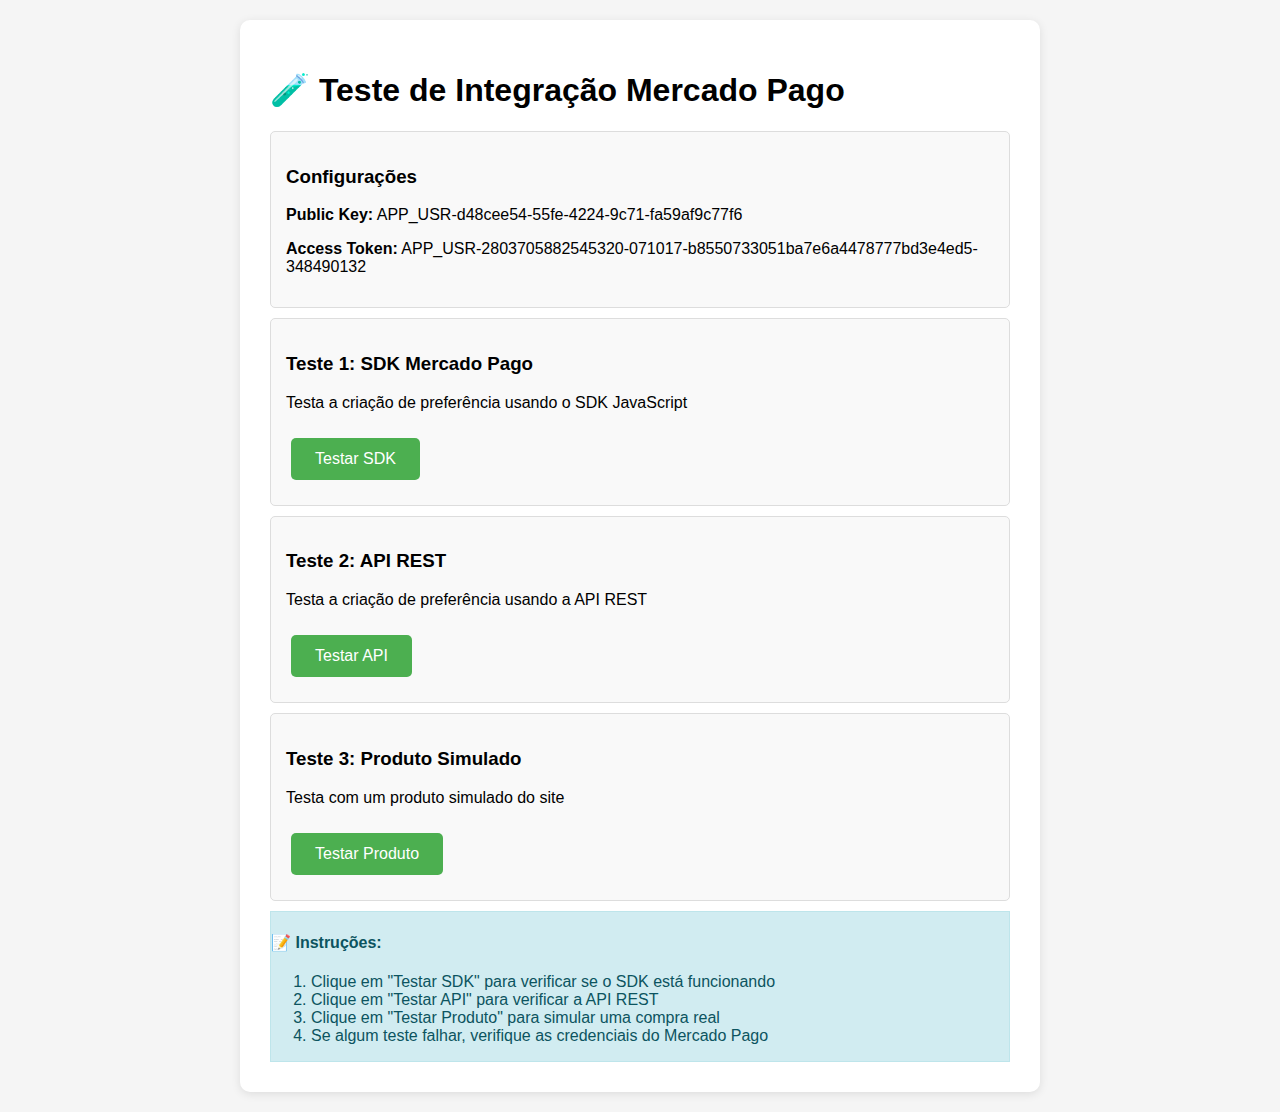
<file: teste-mercadopago.html>
<!DOCTYPE html>
<html lang="pt-BR">
<head>
    <meta charset="UTF-8">
    <meta name="viewport" content="width=device-width, initial-scale=1.0">
    <title>Teste Mercado Pago - Site Dayz</title>
    <script src="https://sdk.mercadopago.com/js/v2"></script>
    <style>
        body {
            font-family: Arial, sans-serif;
            max-width: 800px;
            margin: 0 auto;
            padding: 20px;
            background: #f5f5f5;
        }
        .container {
            background: white;
            padding: 30px;
            border-radius: 10px;
            box-shadow: 0 2px 10px rgba(0,0,0,0.1);
        }
        .test-item {
            border: 1px solid #ddd;
            padding: 15px;
            margin: 10px 0;
            border-radius: 5px;
            background: #f9f9f9;
        }
        .btn {
            background: #4CAF50;
            color: white;
            padding: 12px 24px;
            border: none;
            border-radius: 5px;
            cursor: pointer;
            font-size: 16px;
            margin: 10px 5px;
        }
        .btn:hover {
            background: #45a049;
        }
        .status {
            padding: 10px;
            margin: 10px 0;
            border-radius: 5px;
        }
        .success {
            background: #d4edda;
            color: #155724;
            border: 1px solid #c3e6cb;
        }
        .error {
            background: #f8d7da;
            color: #721c24;
            border: 1px solid #f5c6cb;
        }
        .info {
            background: #d1ecf1;
            color: #0c5460;
            border: 1px solid #bee5eb;
        }
    </style>
</head>
<body>
    <div class="container">
        <h1>🧪 Teste de Integração Mercado Pago</h1>
        
        <div class="test-item">
            <h3>Configurações</h3>
            <p><strong>Public Key:</strong> APP_USR-d48cee54-55fe-4224-9c71-fa59af9c77f6</p>
            <p><strong>Access Token:</strong> APP_USR-2803705882545320-071017-b8550733051ba7e6a4478777bd3e4ed5-348490132</p>
        </div>

        <div class="test-item">
            <h3>Teste 1: SDK Mercado Pago</h3>
            <p>Testa a criação de preferência usando o SDK JavaScript</p>
            <button class="btn" onclick="testarSDK()">Testar SDK</button>
            <div id="resultado-sdk"></div>
        </div>

        <div class="test-item">
            <h3>Teste 2: API REST</h3>
            <p>Testa a criação de preferência usando a API REST</p>
            <button class="btn" onclick="testarAPI()">Testar API</button>
            <div id="resultado-api"></div>
        </div>

        <div class="test-item">
            <h3>Teste 3: Produto Simulado</h3>
            <p>Testa com um produto simulado do site</p>
            <button class="btn" onclick="testarProduto()">Testar Produto</button>
            <div id="resultado-produto"></div>
        </div>

        <div class="info">
            <h4>📝 Instruções:</h4>
            <ol>
                <li>Clique em "Testar SDK" para verificar se o SDK está funcionando</li>
                <li>Clique em "Testar API" para verificar a API REST</li>
                <li>Clique em "Testar Produto" para simular uma compra real</li>
                <li>Se algum teste falhar, verifique as credenciais do Mercado Pago</li>
            </ol>
        </div>
    </div>

    <script>
        const MERCADO_PAGO_PUBLIC_KEY = 'APP_USR-d48cee54-55fe-4224-9c71-fa59af9c77f6';
        const MERCADO_PAGO_ACCESS_TOKEN = 'APP_USR-2803705882545320-071017-b8550733051ba7e6a4478777bd3e4ed5-348490132';

        function mostrarResultado(elementId, mensagem, tipo) {
            const elemento = document.getElementById(elementId);
            elemento.innerHTML = `<div class="status ${tipo}">${mensagem}</div>`;
        }

        async function testarSDK() {
            try {
                const mp = new MercadoPago(MERCADO_PAGO_PUBLIC_KEY);
                
                const preference = {
                    items: [
                        {
                            title: "Produto Teste",
                            unit_price: 10.00,
                            quantity: 1
                        }
                    ],
                    back_urls: {
                        success: window.location.href,
                        failure: window.location.href,
                        pending: window.location.href
                    },
                    auto_return: "approved"
                };

                const response = await mp.preferences.create(preference);
                
                mostrarResultado('resultado-sdk', 
                    `✅ SDK funcionando!<br>
                     ID da preferência: ${response.body.id}<br>
                     <a href="${response.body.init_point}" target="_blank">Clique aqui para testar o checkout</a>`, 
                    'success');
                    
            } catch (error) {
                mostrarResultado('resultado-sdk', 
                    `❌ Erro no SDK: ${error.message}`, 
                    'error');
            }
        }

        async function testarAPI() {
            try {
                const preference = {
                    items: [
                        {
                            title: "Produto Teste API",
                            unit_price: 15.00,
                            quantity: 1
                        }
                    ],
                    back_urls: {
                        success: window.location.href,
                        failure: window.location.href,
                        pending: window.location.href
                    },
                    auto_return: "approved"
                };

                const response = await fetch('https://api.mercadopago.com/checkout/preferences', {
                    method: 'POST',
                    headers: {
                        'Authorization': `Bearer ${MERCADO_PAGO_ACCESS_TOKEN}`,
                        'Content-Type': 'application/json'
                    },
                    body: JSON.stringify(preference)
                });

                if (!response.ok) {
                    throw new Error(`HTTP ${response.status}: ${response.statusText}`);
                }

                const data = await response.json();
                
                mostrarResultado('resultado-api', 
                    `✅ API funcionando!<br>
                     ID da preferência: ${data.id}<br>
                     <a href="${data.init_point}" target="_blank">Clique aqui para testar o checkout</a>`, 
                    'success');
                    
            } catch (error) {
                mostrarResultado('resultado-api', 
                    `❌ Erro na API: ${error.message}`, 
                    'error');
            }
        }

        async function testarProduto() {
            try {
                const mp = new MercadoPago(MERCADO_PAGO_PUBLIC_KEY);
                
                const preference = {
                    items: [
                        {
                            title: "Kit Construção Avançado",
                            unit_price: 24.90,
                            quantity: 1,
                            picture_url: "construcao.jpg"
                        },
                        {
                            title: "Pregos",
                            unit_price: 8.90,
                            quantity: 2,
                            picture_url: "pregos.jpg"
                        },
                        {
                            title: "Kit NBQ",
                            unit_price: 25.90,
                            quantity: 1,
                            picture_url: "kitnbq.jpg"
                        }
                    ],
                    back_urls: {
                        success: window.location.href,
                        failure: window.location.href,
                        pending: window.location.href
                    },
                    auto_return: "approved",
                    external_reference: "teste-site-dayz-" + Date.now()
                };

                const response = await mp.preferences.create(preference);
                
                mostrarResultado('resultado-produto', 
                    `✅ Produtos de construção simulados!<br>
                     Total: R$ 68,60<br>
                     ID da preferência: ${response.body.id}<br>
                     <a href="${response.body.init_point}" target="_blank">Clique aqui para finalizar a compra</a>`, 
                    'success');
                    
            } catch (error) {
                mostrarResultado('resultado-produto', 
                    `❌ Erro no produto: ${error.message}`, 
                    'error');
            }
        }
    </script>
</body>
</html>
</file>
